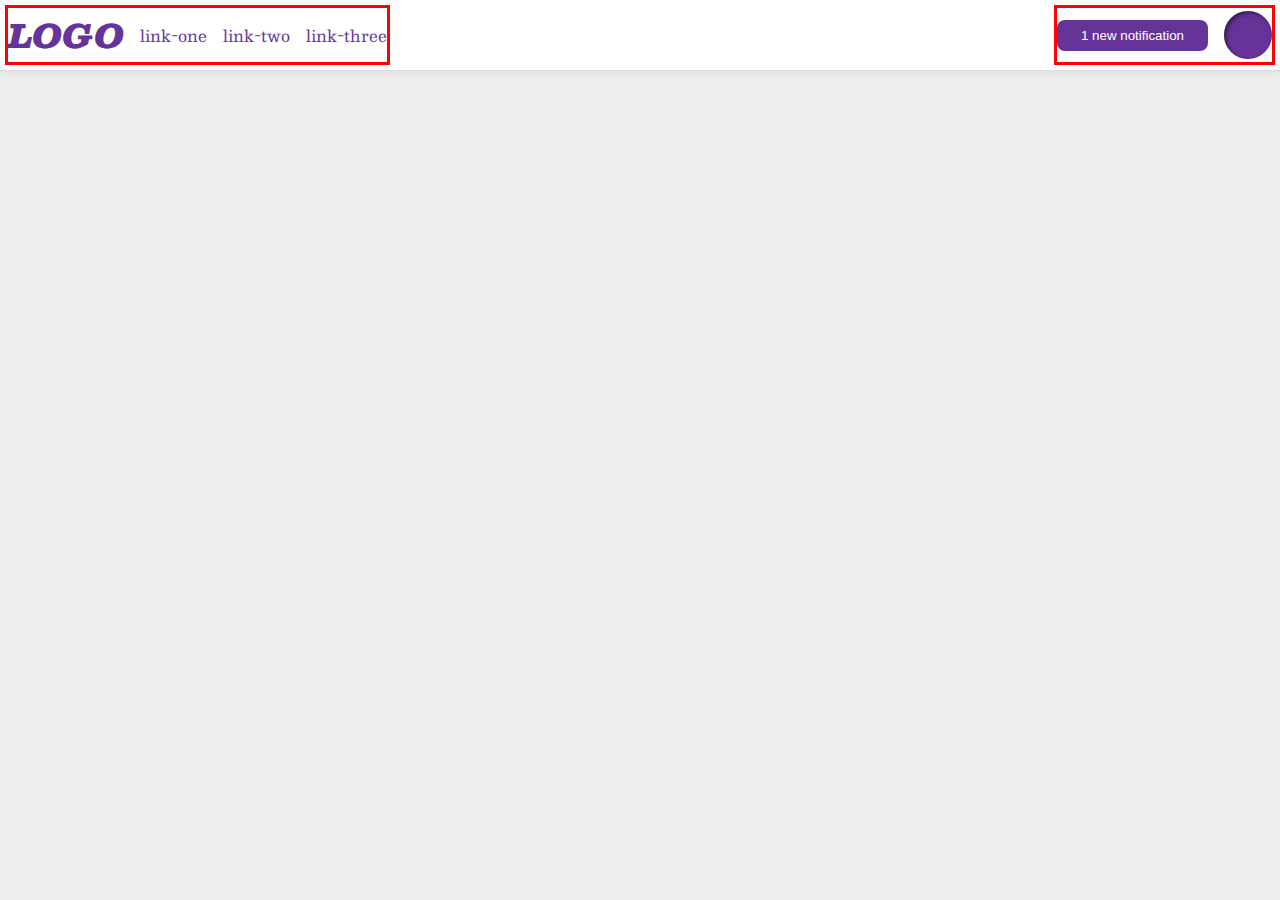
<file: foundations/flex/03-flex-header-2/index.html>
<!DOCTYPE html>
<html lang="en">
  <head>
    <meta charset="UTF-8">
    <meta http-equiv="X-UA-Compatible" content="IE=edge">
    <meta name="viewport" content="width=device-width, initial-scale=1.0">
    <title>Flex Header 2</title>
    <link rel="stylesheet" href="style.css">
  </head>
  <body>
    <div class="header">
      <div class="left">
        <div class="logo">
          LOGO
        </div>
        <ul class="links">
          <li><a href="https://google.com">link-one</a></li>
          <li><a href="https://google.com">link-two</a></li>
          <li><a href="https://google.com">link-three</a></li>
        </ul>
      </div>
      <div class="right">
        <button class="notifications">
          1 new notification
        </button>
        <div class="profile-image"></div>
      </div>
    </div>
  </body>
</html>
</file>
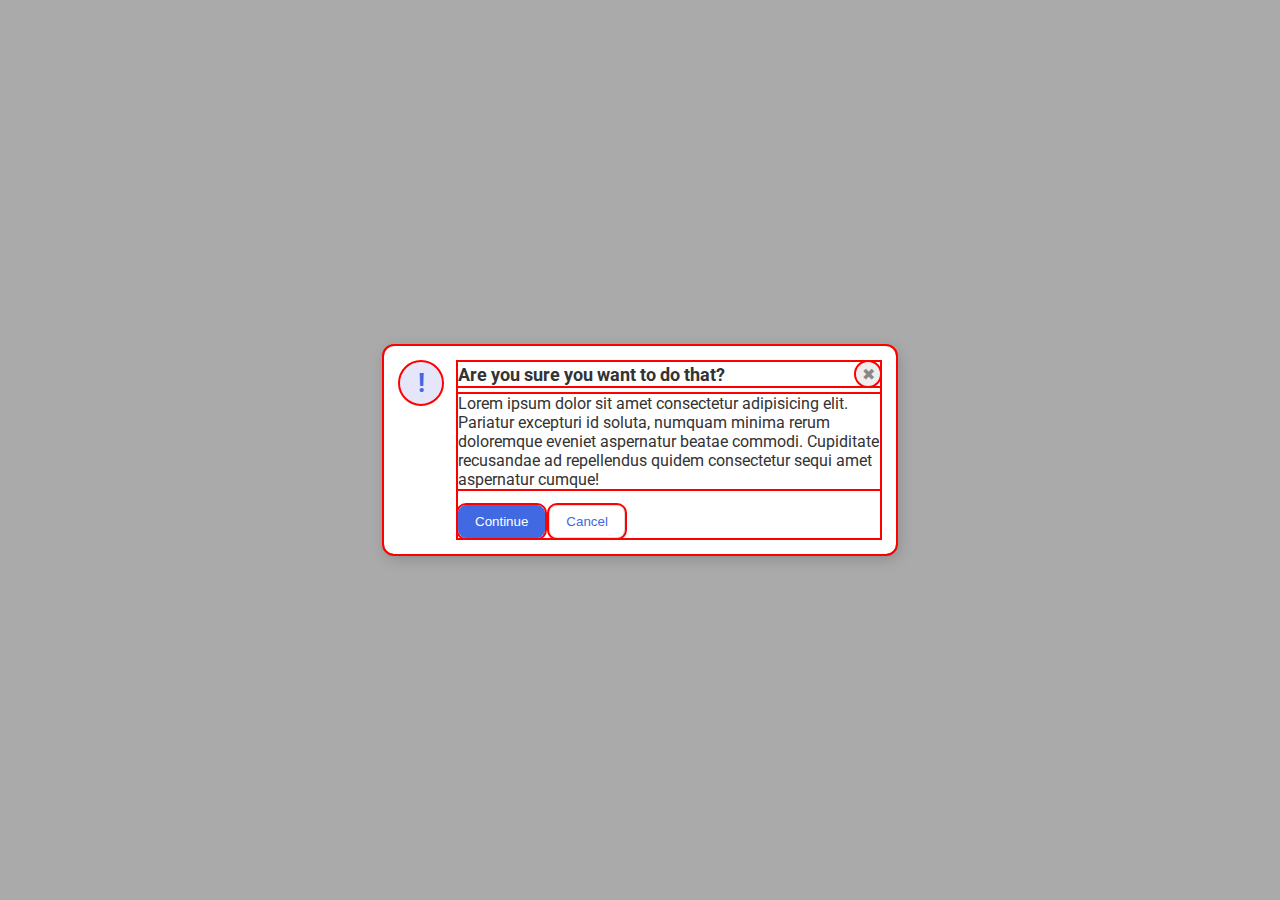
<file: foundations/flex/05-flex-modal/index.html>
<!DOCTYPE html>
<html lang="en">
  <head>
    <meta charset="UTF-8">
    <meta http-equiv="X-UA-Compatible" content="IE=edge">
    <meta name="viewport" content="width=device-width, initial-scale=1.0">
    <link rel="stylesheet" href="style.css">
    <title>Modal</title>
  </head>
  <body>
    <div class="modal">
      <div class="icon">!</div>
      <div class="container">
        <div class="header">Are you sure you want to do that?
          <button class="close-button">✖</button>
        </div>
        <div class="text">Lorem ipsum dolor sit amet consectetur adipisicing elit. Pariatur excepturi id soluta, numquam minima rerum doloremque eveniet aspernatur beatae commodi. Cupiditate recusandae ad repellendus quidem consectetur sequi amet aspernatur cumque!</div>
        <button class="continue">Continue</button>
        <button class="cancel">Cancel</button>
      </div>
    </div>
  </body>
</html>
</file>
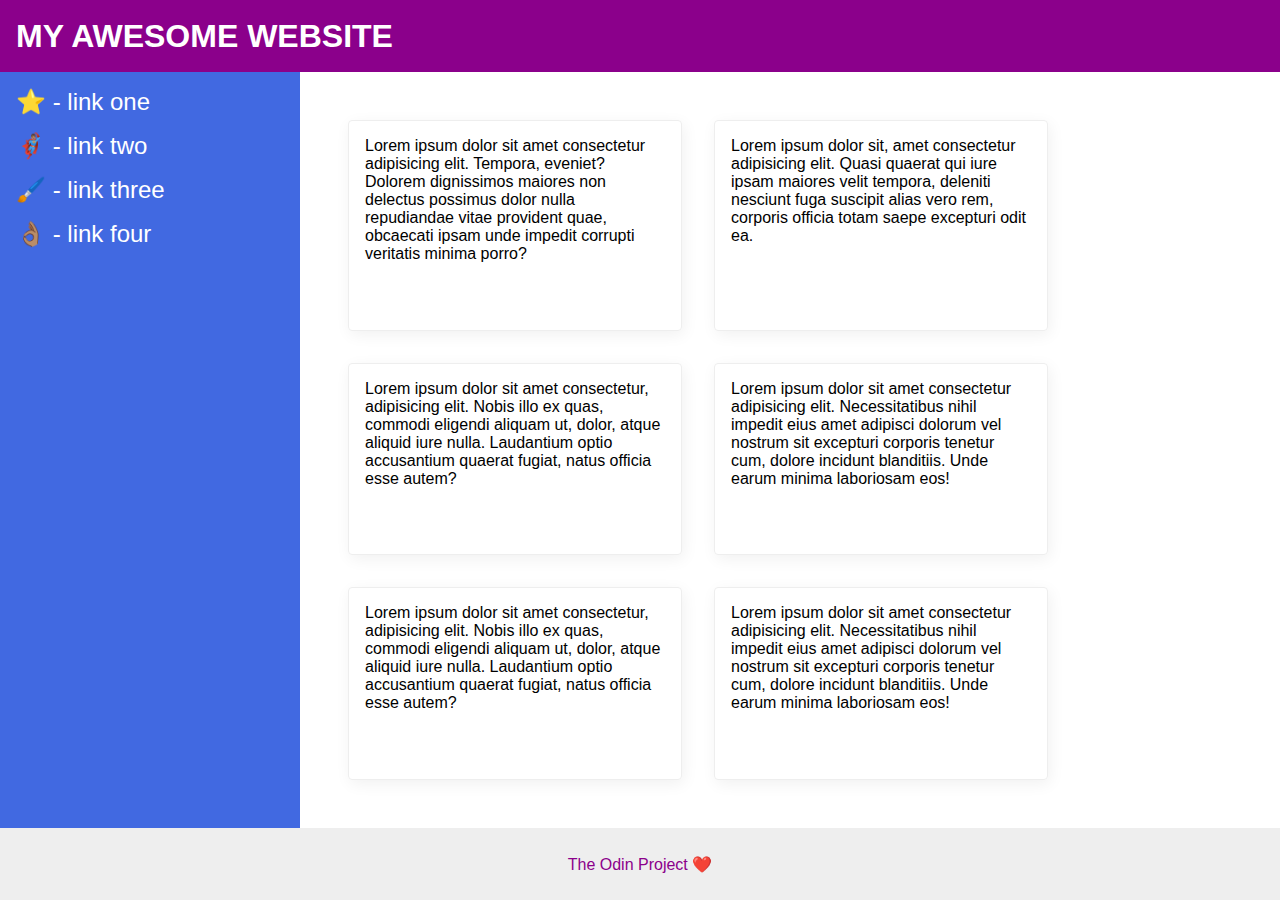
<file: foundations/flex/07-flex-layout-2/index.html>
<!DOCTYPE html>
<html lang="en">
  <head>
    <meta charset="UTF-8">
    <meta http-equiv="X-UA-Compatible" content="IE=edge">
    <meta name="viewport" content="width=device-width, initial-scale=1.0">
    <title>The Holy Grail</title>
    <link rel="stylesheet" href="style.css">
  </head>
  <body>
    <div class="header">
      MY AWESOME WEBSITE
    </div>
    
    <div class="body">
      <div class="sidebar">
        <ul>
          <li><a href="#">⭐ - link one</a></li>
          <li><a href="#">🦸🏽‍♂️ - link two</a></li>
          <li><a href="#">🖌️ - link three</a></li>
          <li><a href="#">👌🏽 - link four</a></li>
        </ul>
      </div>
      
      <div class="content">
        <div class="card">Lorem ipsum dolor sit amet consectetur adipisicing elit. Tempora, eveniet? Dolorem dignissimos maiores non delectus possimus dolor nulla repudiandae vitae provident quae, obcaecati ipsam unde impedit corrupti veritatis minima porro?</div>
      <div class="card">Lorem ipsum dolor sit, amet consectetur adipisicing elit. Quasi quaerat qui iure ipsam maiores velit tempora, deleniti nesciunt fuga suscipit alias vero rem, corporis officia totam saepe excepturi odit ea.</div>
      <div class="card">Lorem ipsum dolor sit amet consectetur, adipisicing elit. Nobis illo ex quas, commodi eligendi aliquam ut, dolor, atque aliquid iure nulla. Laudantium optio accusantium quaerat fugiat, natus officia esse autem?</div>
      <div class="card">Lorem ipsum dolor sit amet consectetur adipisicing elit. Necessitatibus nihil impedit eius amet adipisci dolorum vel nostrum sit excepturi corporis tenetur cum, dolore incidunt blanditiis. Unde earum minima laboriosam eos!</div>
      <div class="card">Lorem ipsum dolor sit amet consectetur, adipisicing elit. Nobis illo ex quas, commodi eligendi aliquam ut, dolor, atque aliquid iure nulla. Laudantium optio accusantium quaerat fugiat, natus officia esse autem?</div>
      <div class="card">Lorem ipsum dolor sit amet consectetur adipisicing elit. Necessitatibus nihil impedit eius amet adipisci dolorum vel nostrum sit excepturi corporis tenetur cum, dolore incidunt blanditiis. Unde earum minima laboriosam eos!</div>  
      </div>
    </div>
    
    <div class="footer">
      The Odin Project ❤️
    </div>
  </body>
</html>
</file>
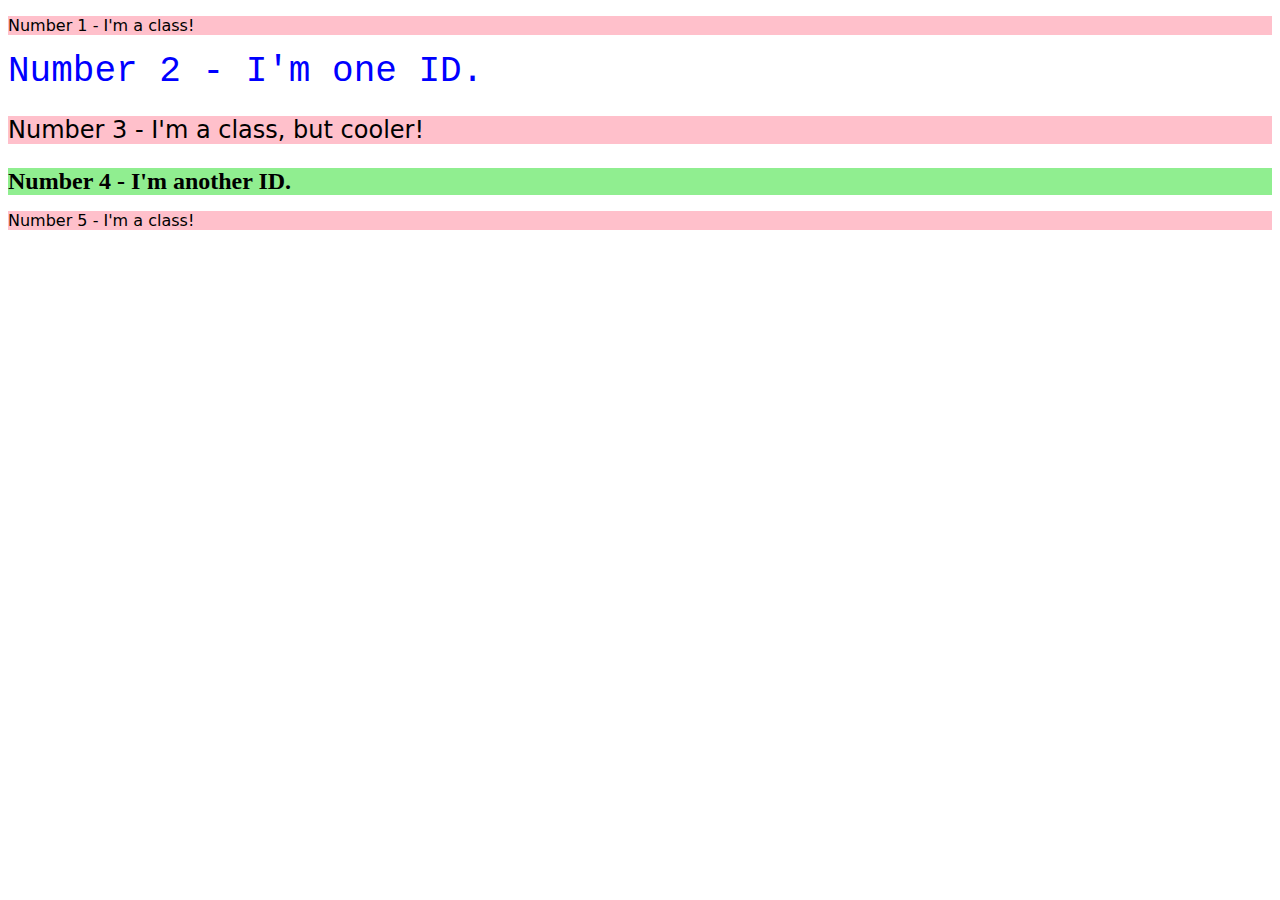
<file: foundations/intro-to-css/02-class-id-selectors/index.html>
<!DOCTYPE html>
<html lang="en">
  <head>
    <meta charset="UTF-8">
    <meta http-equiv="X-UA-Compatible" content="IE=edge">
    <meta name="viewport" content="width=device-width, initial-scale=1.0">
    <title>Class and ID Selectors</title>
    <link rel="stylesheet" href="./style.css">
  </head>
  <body>
    <p class="odd">Number 1 - I'm a class!</p>
    <div id="second">Number 2 - I'm one ID.</div>
    <p class="odd" id="third">Number 3 - I'm a class, but cooler!</p>
    <div id="fourth">Number 4 - I'm another ID.</div>
    <p class="odd" id="fifth">Number 5 - I'm a class!</p>
  </body>
</html>
</file>
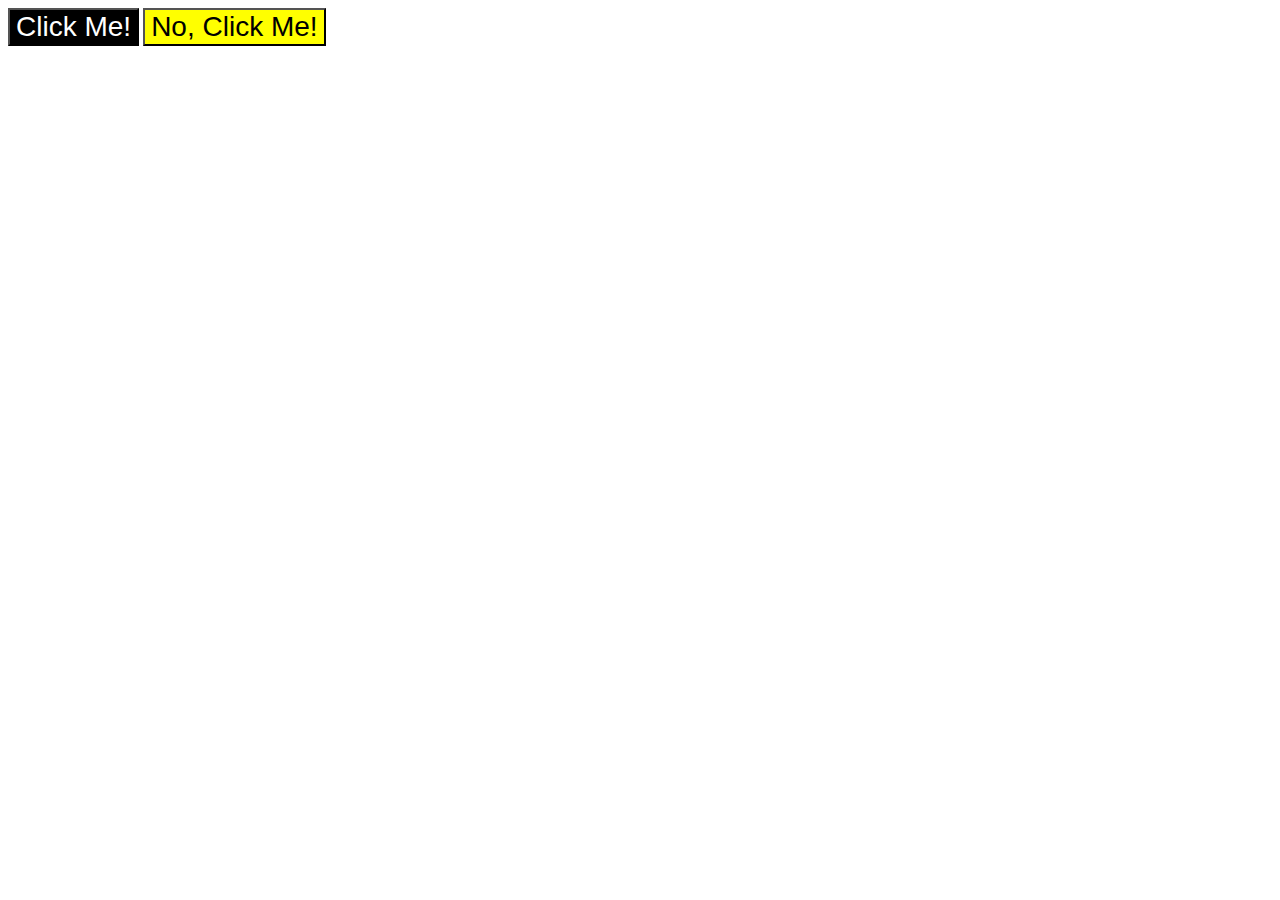
<file: foundations/intro-to-css/03-grouping-selectors/index.html>
<!DOCTYPE html>
<html lang="en">
  <head>
    <meta charset="UTF-8">
    <meta http-equiv="X-UA-Compatible" content="IE=edge">
    <meta name="viewport" content="width=device-width, initial-scale=1.0">
    <title>Grouping Selectors</title>
    <link rel="stylesheet" href="style.css">
  </head>
  <body>
    <button class="black">Click Me!</button>
    <button class="yellow">No, Click Me!</button>
  </body>
</html>
</file>
<file: foundations/flex/03-flex-header-2/style.css>
/* this is some magical font-importing.  
you'll learn about it later. */
@import url('https://fonts.googleapis.com/css2?family=Besley:ital,wght@0,400;1,900&display=swap');

body {
  margin: 0;
  background: #eee;
  font-family: Besley, serif;
}

.header {
  background: white;
  border-bottom: 1px solid #ddd;
  box-shadow: 0 0 8px rgba(0,0,0,.1);
  padding: 8px;
  display: flex;
  justify-content: space-between;
  
}

.profile-image {
  background: rebeccapurple;
  box-shadow: inset 2px 2px 4px rgba(0,0,0,.5);
  border-radius: 50%;
  width: 48px;
  height: 48px;
}

.logo {
  color: rebeccapurple;
  font-size: 32px;
  font-weight: 900;
  font-style: italic;
}

button {
  border: none;
  border-radius: 8px;
  background: rebeccapurple;
  color: white;
  padding: 8px 24px;
}

a {
  /* this removes the line under our links */
  text-decoration: none;
  color: rebeccapurple;
}

ul {
  list-style-type: none;
  display: flex;
  margin: 0;
  padding: 0;
  gap: 16px;
}

.left, .right {
  display: flex;
  align-items: center;
  gap: 16px;
  outline: 3px solid red;
}
</file>
<file: foundations/flex/05-flex-modal/style.css>
@import url('https://fonts.googleapis.com/css2?family=Roboto:wght@400;700&display=swap');

/*Add outline for visual*/
* {
  outline: 2px solid red;
}

html, body {
  height: 100%;
}

body {
  font-family: Roboto, sans-serif;
  margin: 0;
  background: #aaa;
  color: #333;
  display: flex;
  align-items: center;
  justify-content: center;
}

.modal {
  background: white;
  width: 480px;
  border-radius: 10px;
  box-shadow: 2px 4px 16px rgba(0,0,0,.2);
  display: flex;
  gap: 16px;
  padding: 16px;
}

.icon {
  color: royalblue;
  font-size: 26px;
  font-weight: 700;
  background: lavender;
  width: 42px;
  height: 42px;
  border-radius: 50%;
  display: flex;
  align-items: center;
  justify-content: center;
  flex-shrink: 0;
}

.header {
  display: flex;
  align-items: center;
  justify-content: space-between;
  font-size: 18px;
  font-weight: 700;
  margin-bottom: 8px;
}

.close-button {
  background: #eee;
  border-radius: 50%;
  color: #888;
  font-weight: 400;
  font-size: 16px;
  height: 24px;
  width: 24px;
  display: flex;
  align-items: center;
  justify-content: center;
  border: 1px solid #eee;
  padding: 0;
}

.text {
  margin-bottom: 16px;
}

button {
  cursor: pointer;
  padding: 8px 16px;
  border-radius: 8px;
}

button.continue {
  background: royalblue;
  border: 1px solid royalblue;
  color: white;
}

button.cancel {
  background: white;
  border: 1px solid #ddd;
  color: royalblue;
}
</file>
<file: foundations/flex/07-flex-layout-2/style.css>
body {
  font-family: -apple-system, BlinkMacSystemFont, 'Segoe UI', Roboto, Oxygen, Ubuntu, Cantarell, 'Open Sans', 'Helvetica Neue', sans-serif;
  margin: 0;
  min-height: 100vh;
  display: flex;
  flex-direction: column;
}

.header {
  height: 72px;
  background: darkmagenta;
  color: white;
  font-size: 32px;
  font-weight: 900;
  display: flex;
  align-items: center;
  padding: 0 16px;
}

.body {
  display: flex;
  flex: 1;
}

.footer {
  height: 72px;
  background: #eee;
  color: darkmagenta;
  display: flex;
  align-items: center;
  justify-content: center;

}

.sidebar {
  width: 300px;
  background: royalblue;
  box-sizing: border-box;
  flex-shrink: 0;
  padding: 16px;
}

.sidebar ul {
  list-style: none;
  margin: 0;
  padding: 0;
}

.sidebar ul li  {
  margin-bottom: 16px;
}

.sidebar ul a {
  text-decoration: none;
  color: white;
  font-size: 24px;
}

.content  {
  display: flex;
  flex-wrap: wrap;
  gap: 32px;
  padding: 48px;
}

.card {
  border: 1px solid #eee;
  box-shadow: 2px 4px 16px rgba(0,0,0,.06);
  border-radius: 4px;
  padding: 16px;
  width: 300px;
}
</file>
<file: foundations/intro-to-css/02-class-id-selectors/style.css>
.odd    {
    background-color: pink;
    font-family: Verdana, "DejaVu Sans", sans-serif;
}

#second {
    color: blue;
    font-size: 36px;
    font-family: 'Courier New', Courier, monospace;
}

#third  {
    font-size: 24px;
}

#fourth {
    background-color: lightgreen;
    font-size: 24px;
    font-weight: bold;
}
</file>
<file: foundations/intro-to-css/03-grouping-selectors/style.css>
.black,
.yellow {
    font-size: 28px;
    font-family: Helvetica, "Times New Roman", sans-serif;
}

.black  {
    background-color: black;
    color: white;
}

.yellow {
    background-color: yellow;
}
</file>
